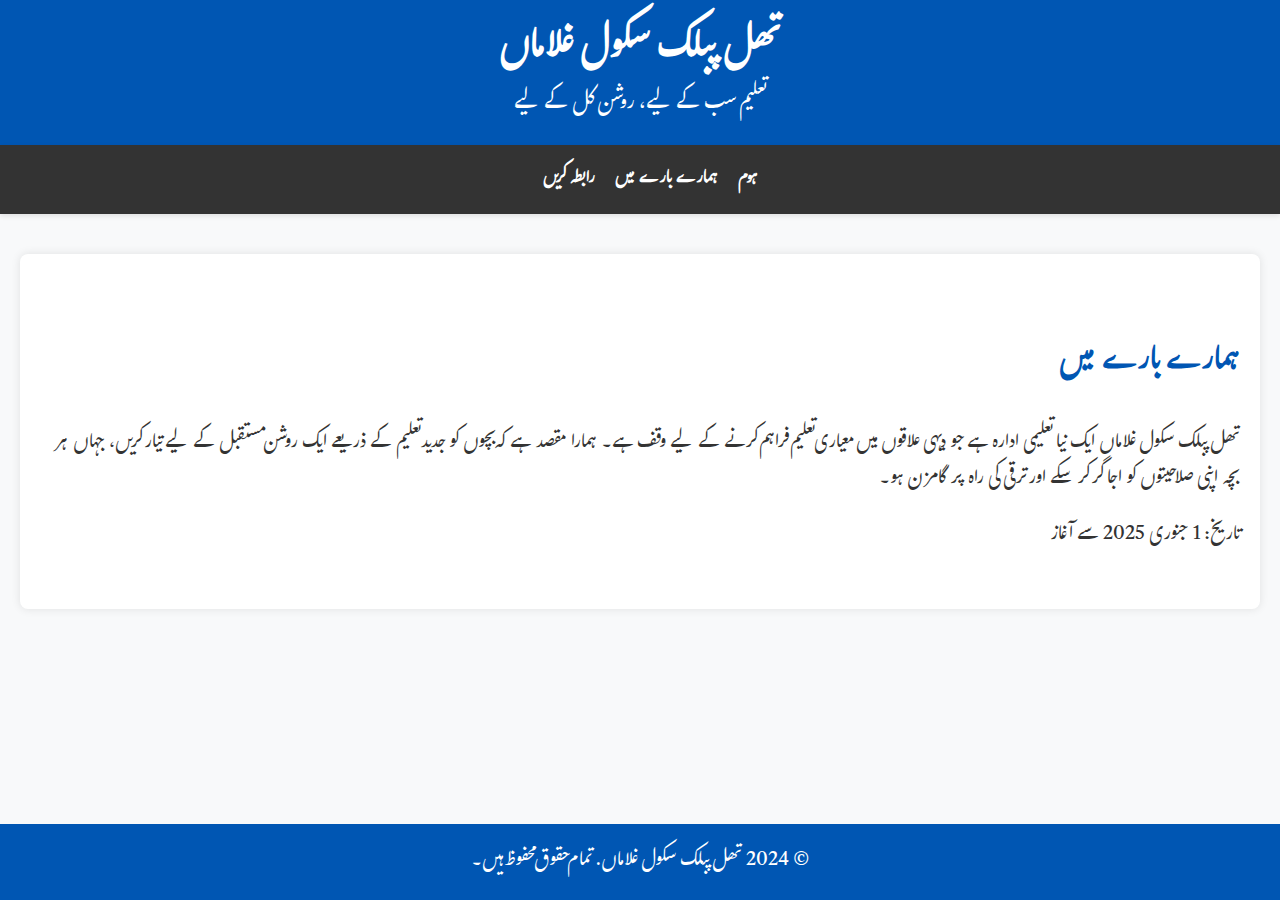
<file: index.html>
<!DOCTYPE html>
<html lang="ur">

<head>
    <meta charset="UTF-8">
    <meta name="viewport" content="width=device-width, initial-scale=1.0">
    <title>Thal Public School غلاماں</title>
    <link href="https://fonts.googleapis.com/css2?family=Gulzar&display=swap" rel="stylesheet">
    <link rel="stylesheet" href="style.css">
</head>

<body>
    <header>
        <h1>تھل پبلک سکول غلاماں</h1>
        <p>تعلیم سب کے لیے، روشن کل کے لیے</p>
    </header>

    <nav>
        <a href="index.html">ہوم</a>
        <a href="about.html">ہمارے بارے میں</a>
        <a href="contact.html">رابطہ کریں</a>
    </nav>

    <div class="main-content">
        <section id="about">
            <h2>ہمارے بارے میں</h2>
            <p>تھل پبلک سکول غلاماں ایک نیا تعلیمی ادارہ ہے جو دیہی علاقوں میں معیاری تعلیم فراہم کرنے کے لیے وقف ہے۔
                ہمارا مقصد ہے کہ بچوں کو جدید تعلیم کے ذریعے ایک روشن مستقبل کے لیے تیار کریں، جہاں ہر بچہ اپنی صلاحیتوں
                کو اجاگر کر سکے اور ترقی کی راہ پر گامزن ہو۔</p>
            <p>تاریخ: 1 جنوری 2025 سے آغاز</p>
        </section>
    </div>

    <footer>
        <p>© 2024 تھل پبلک سکول غلاماں. تمام حقوق محفوظ ہیں۔</p>
    </footer>
</body>

</html>
</file>
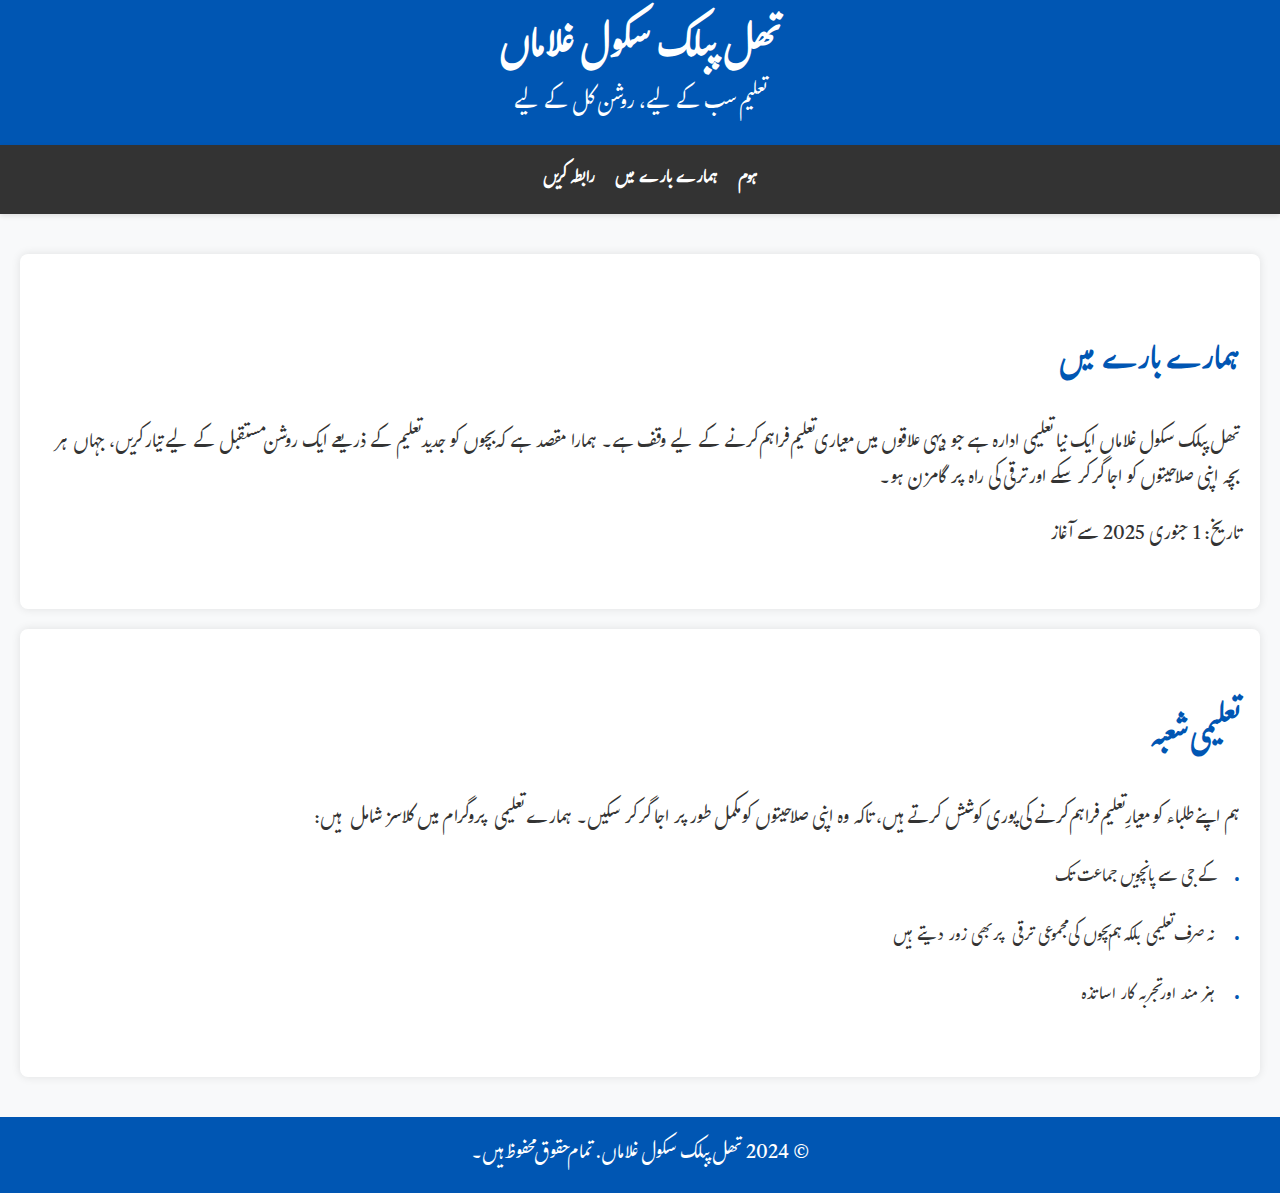
<file: about.html>
<!DOCTYPE html>
<html lang="ur">

<head>
    <meta charset="UTF-8">
    <meta name="viewport" content="width=device-width, initial-scale=1.0">
    <title>ہمارے بارے میں - تھل پبلک سکول غلاماں</title>
    <link href="https://fonts.googleapis.com/css2?family=Gulzar&display=swap" rel="stylesheet">
    <link rel="stylesheet" href="style.css">
</head>

<body>
    <header>
        <h1>تھل پبلک سکول غلاماں</h1>
        <p>تعلیم سب کے لیے، روشن کل کے لیے</p>
    </header>

    <nav>
        <a href="index.html">ہوم</a>
        <a href="about.html">ہمارے بارے میں</a>
        <a href="contact.html">رابطہ کریں</a>
    </nav>

    <div class="main-content">
        <section id="about">
            <h2>ہمارے بارے میں</h2>
            <p>تھل پبلک سکول غلاماں ایک نیا تعلیمی ادارہ ہے جو دیہی علاقوں میں معیاری تعلیم فراہم کرنے کے لیے وقف ہے۔
                ہمارا مقصد ہے کہ بچوں کو جدید تعلیم کے ذریعے ایک روشن مستقبل کے لیے تیار کریں، جہاں ہر بچہ اپنی صلاحیتوں
                کو اجاگر کر سکے اور ترقی کی راہ پر گامزن ہو۔</p>
            <p>تاریخ: 1 جنوری 2025 سے آغاز</p>
        </section>

        <section id="academics">
            <h2>تعلیمی شعبہ</h2>
            <p>ہم اپنے طلباء کو معیارِ تعلیم فراہم کرنے کی پوری کوشش کرتے ہیں، تاکہ وہ اپنی صلاحیتوں کو مکمل طور پر
                اجاگر کر سکیں۔ ہمارے تعلیمی پروگرام میں کلاسز شامل ہیں:</p>
            <ul>
                <li>کے جی سے پانچویں جماعت تک</li>
                <li>نہ صرف تعلیمی بلکہ ہم بچوں کی مجموعی ترقی پر بھی زور دیتے ہیں</li>
                <li>ہنر مند اور تجربہ کار اساتذہ</li>
            </ul>
        </section>
    </div>

    <footer>
        <p>© 2024 تھل پبلک سکول غلاماں. تمام حقوق محفوظ ہیں۔</p>
    </footer>
</body>

</html>
</file>
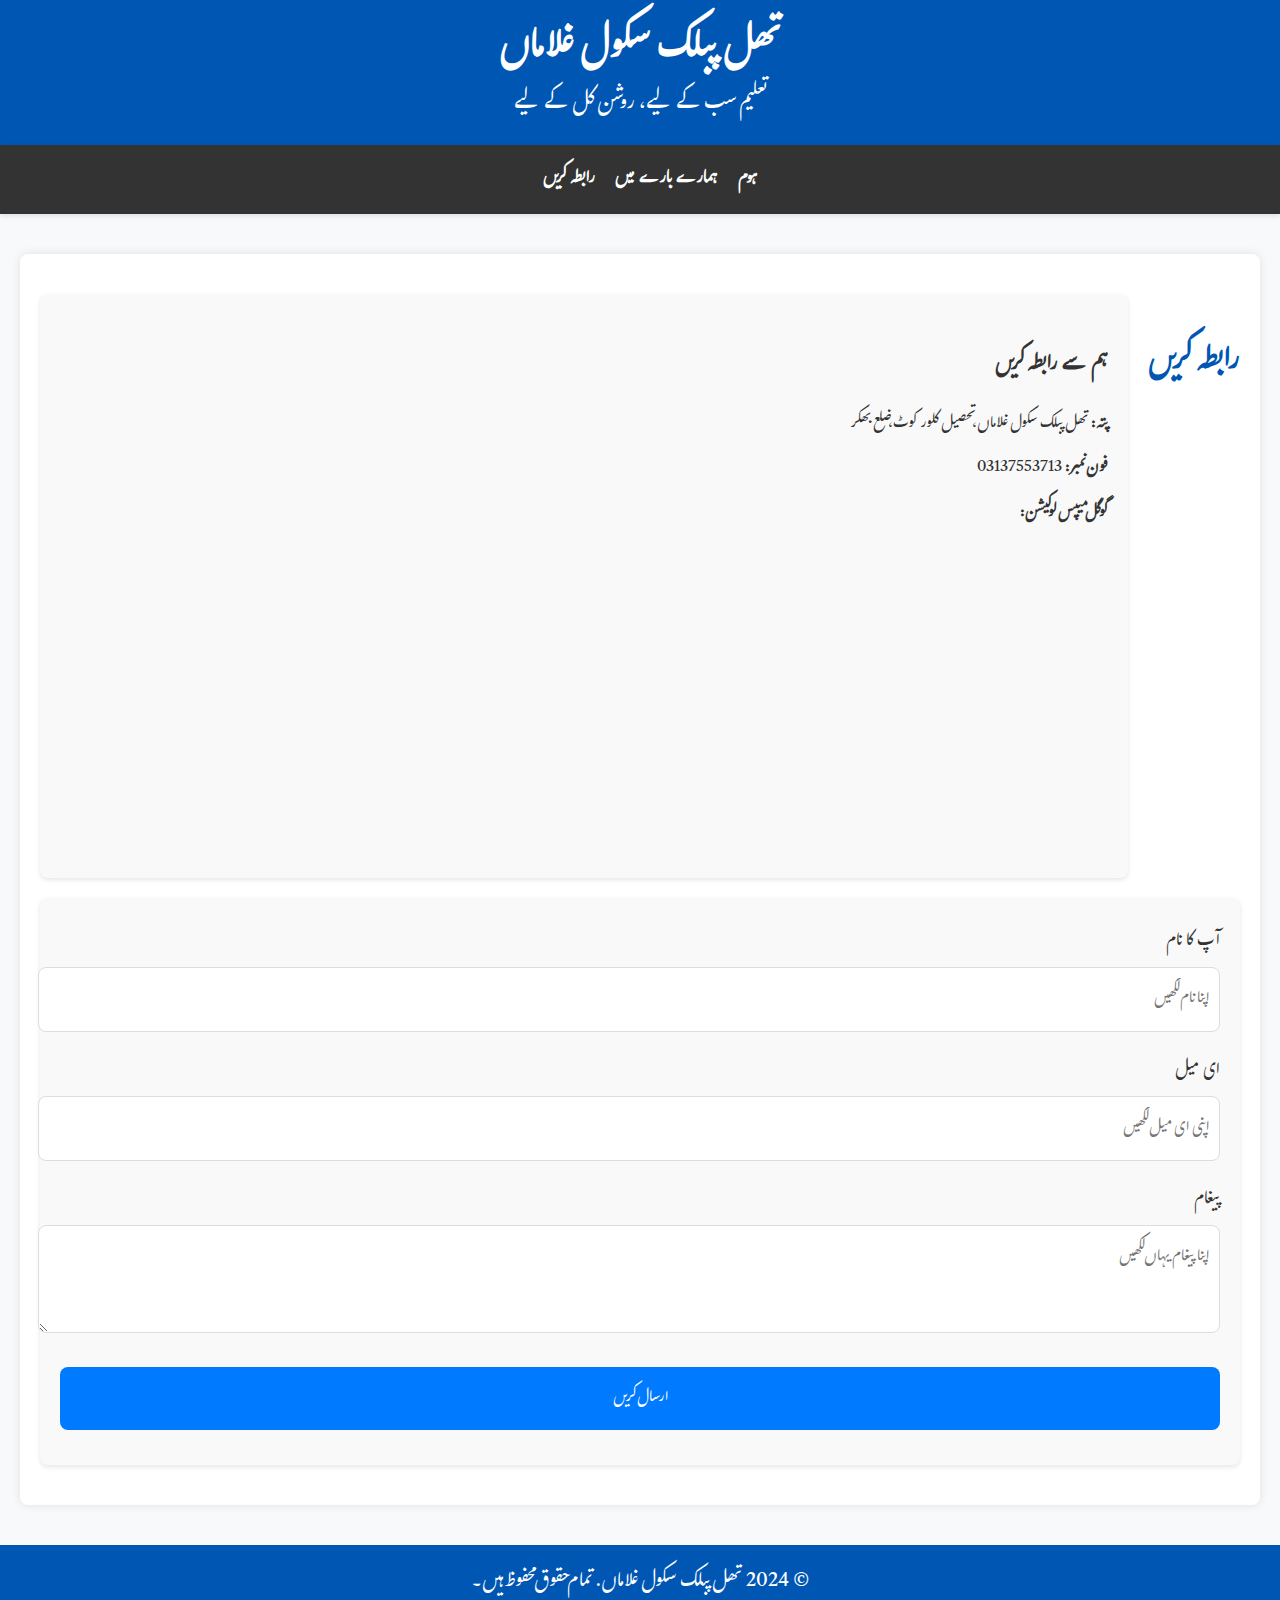
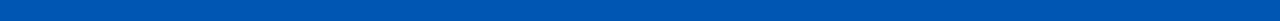
<file: contact.html>
<!DOCTYPE html>
<html lang="ur">

<head>
    <meta charset="UTF-8">
    <meta name="viewport" content="width=device-width, initial-scale=1.0">
    <title>رابطہ کریں - تھل پبلک سکول غلاماں</title>
    <link href="https://fonts.googleapis.com/css2?family=Gulzar&display=swap" rel="stylesheet">
    <link rel="stylesheet" href="style.css">
</head>

<body>
    <header>
        <h1>تھل پبلک سکول غلاماں</h1>
        <p>تعلیم سب کے لیے، روشن کل کے لیے</p>
    </header>

    <nav>
        <a href="index.html">ہوم</a>
        <a href="about.html">ہمارے بارے میں</a>
        <a href="contact.html">رابطہ کریں</a>
    </nav>

    <div class="main-content">
        <section id="contact">
            <!-- Heading "رابطہ کریں" placed above all content -->
            <h2>رابطہ کریں</h2>

            <div id="contact-details">
                <h3>ہم سے رابطہ کریں</h3>
                <p><strong>پتہ:</strong> تھل پبلک سکول غلاماں، تحصیل کلور کوٹ، ضلع بھکر</p>
                <p><strong>فون نمبر:</strong> 03137553713</p>
                <p><strong>گوگل میپس لوکیشن:</strong></p>
                <iframe src="https://www.google.com/maps?q=32.129083,71.464039&hl=ur&z=15&output=embed" width="100%"
                    height="300" style="border:0;" allowfullscreen="" loading="lazy"></iframe>
            </div>

            <!-- Email Form below the contact details -->
            <form action="send-email.php" method="POST">
                <label for="name">آپ کا نام</label>
                <input type="text" id="name" name="name" placeholder="اپنا نام لکھیں" required>

                <label for="email">ای میل</label>
                <input type="email" id="email" name="email" placeholder="اپنی ای میل لکھیں" required>

                <label for="message">پیغام</label>
                <textarea id="message" name="message" placeholder="اپنا پیغام یہاں لکھیں" required></textarea>

                <button type="submit">ارسال کریں</button>
            </form>
        </section>
    </div>

    <footer>
        <p>© 2024 تھل پبلک سکول غلاماں. تمام حقوق محفوظ ہیں۔</p>
    </footer>
</body>

</html>
</file>
<file: style.css>
/* Global Styles */
body {
    font-family: 'Gulzar', serif;
    margin: 0;
    padding: 0;
    direction: rtl;
    /* Set direction for Urdu */
    text-align: right;
    background-color: #f8f9fa;
    color: #333;
    display: flex;
    flex-direction: column;
    min-height: 100vh;
    /* Ensure the footer stays at the bottom */
}

/* Header Section */
header {
    background-color: #0056b3;
    color: white;
    padding: 20px;
    text-align: center;
    box-shadow: 0px 4px 6px rgba(0, 0, 0, 0.1);
}

header h1 {
    font-size: 40px;
    margin: 0;
    line-height: 1.5;
}

header p {
    font-size: 22px;
    margin: 5px 0 0;
}

/* Navigation Bar */
nav {
    display: flex;
    justify-content: center;
    /* Center the navigation buttons */
    background-color: #333;
    padding: 10px 20px;
    box-shadow: 0px 2px 5px rgba(0, 0, 0, 0.1);
}

nav a {
    margin-left: 20px;
    text-decoration: none;
    color: white;
    font-weight: bold;
    font-size: 18px;
    transition: color 0.3s ease;
}

nav a:first-child {
    margin-left: 22;
    /* Remove left margin for the first link */
}

nav a:hover {
    color: #ffcc00;
}

/* Main Content Wrapper */
.main-content {
    padding: 20px;
    flex-grow: 1;
    /* Ensure the main content area expands */
}

/* Footer Styles */
footer {
    text-align: center;
    padding: 20px;
    background-color: #0056b3;
    color: white;
    font-size: 18px;
    margin-top: auto;
    /* Ensures the footer sticks to the bottom */
}

footer p {
    margin: 0;
}

/* Contact Form Section */
#contact {
    display: flex;
    flex-wrap: wrap;
    justify-content: space-between;
    gap: 20px;
}

#contact form {
    flex: 1 1 45%;
    background-color: #f9f9f9;
    padding: 20px;
    border-radius: 8px;
    box-shadow: 0 2px 5px rgba(0, 0, 0, 0.1);
}

#contact form label {
    font-family: 'Gulzar', sans-serif;
    font-size: 18px;
    margin-bottom: 10px;
}

#contact form input,
#contact form textarea,
#contact form button {
    width: 100%;
    padding: 10px;
    margin-bottom: 15px;
    border: 1px solid #ddd;
    border-radius: 8px;
    font-size: 16px;
    font-family: 'Gulzar', sans-serif;
}

#contact form button {
    background-color: #007bff;
    color: white;
    border: none;
    cursor: pointer;
}

#contact form button:hover {
    background-color: #0056b3;
}

/* Contact Details Section */
#contact-details {
    flex: 1 1 45%;
    background-color: #f9f9f9;
    padding: 20px;
    border-radius: 8px;
    box-shadow: 0 2px 5px rgba(0, 0, 0, 0.1);
}

#contact-details h3 {
    font-family: 'Gulzar', sans-serif;
    font-size: 22px;
    margin-bottom: 15px;
}

#contact-details p {
    font-family: 'Gulzar', sans-serif;
    font-size: 16px;
    margin-bottom: 10px;
}

iframe {
    width: 100%;
    border-radius: 8px;
}

/* Section Styles */
section {
    padding: 40px 20px;
    margin: 20px auto;
    max-width: 1200px;
    background-color: white;
    box-shadow: 0 0 10px rgba(0, 0, 0, 0.1);
    border-radius: 8px;
}

h2 {
    font-size: 32px;
    color: #0056b3;
    margin-bottom: 20px;
}

p {
    font-size: 20px;
    line-height: 1.8;
    margin-bottom: 15px;
}

ul {
    list-style-type: none;
    padding: 0;
}

ul li {
    margin-bottom: 10px;
    font-size: 18px;
    position: relative;
    padding-right: 25px;
}

ul li::before {
    content: '\2022';
    position: absolute;
    right: 0;
    color: #0056b3;
    font-size: 22px;
}

/* Responsive Design for Smaller Screens */
@media screen and (max-width: 768px) {
    #contact {
        flex-direction: column;
    }

    #contact form,
    #contact-details {
        flex: 1 1 100%;
    }

    nav a {
        font-size: 16px;
        margin-left: 10px;
    }
}
</file>
